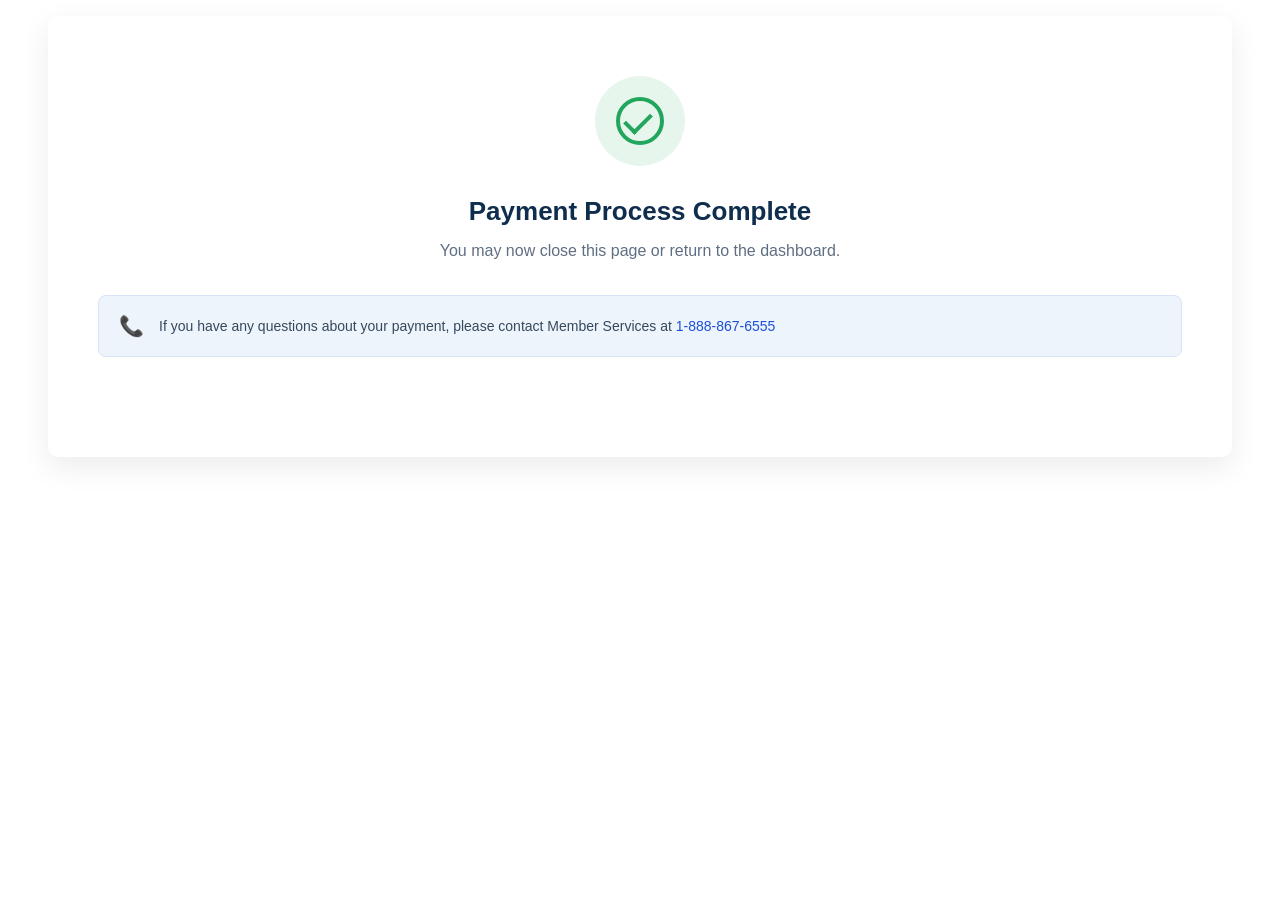
<file: end.html>
<!DOCTYPE html>
<html lang="en">
<head>
<meta charset="UTF-8" />
<meta name="viewport" content="width=device-width, initial-scale=1.0" />
<title>Payment Complete</title>

<style>
    body {
        margin: 1rem 3rem;
        font-family: -apple-system, BlinkMacSystemFont, "Segoe UI", Roboto, Arial, sans-serif;
        /*background-color: #f3f5f9;*/
        display: flex;
        justify-content: center;
        align-items: top;
        height: 90%;
    }

    .card {
        background: #ffffff;
        width: 100%;        
        padding: 60px 50px;
        border-radius: 10px;
        box-shadow: 0 10px 30px rgba(0, 0, 0, 0.08);
        text-align: center;
    }

    .icon-circle {
        width: 90px;
        height: 90px;
        background-color: #e7f6ec;
        border-radius: 50%;
        margin: 0 auto 30px;
        display: flex;
        align-items: center;
        justify-content: center;
    }

    .checkmark {
        width: 40px;
        height: 40px;
        border-radius: 50%;
        border: 4px solid #22a55d;
        position: relative;
    }

    .checkmark::after {
        content: "";
        position: absolute;
        left: 10px;
        top: 6px;
        width: 12px;
        height: 22px;
        border-right: 4px solid #22a55d;
        border-bottom: 4px solid #22a55d;
        transform: rotate(45deg);
    }

    h1 {
        margin: 0 0 15px;
        font-size: 26px;
        color: #0f2d4d;
    }

    .subtitle {
        color: #5f6f82;
        font-size: 16px;
        margin-bottom: 35px;
    }

    .subtitle a {
        color: #1d4ed8;
        text-decoration: none;
        font-weight: 500;
    }

    .info-box {
        background-color: #eef4fb;
        border: 1px solid #d6e4f5;
        border-radius: 8px;
        padding: 18px 20px;
        display: flex;
        align-items: center;
        gap: 15px;
        text-align: left;
        margin-bottom: 40px;
    }

    .info-icon {
        font-size: 20px;
        color: #3b82f6;
    }

    .info-text {
        font-size: 14px;
        color: #34495e;
        line-height: 1.5;
    }

    .info-text a {
        color: #1d4ed8;
        text-decoration: none;
        font-weight: 500;
    }

    .btn {
        background-color: #0f2d4d;
        color: #ffffff;
        padding: 14px 30px;
        font-size: 16px;
        border: none;
        border-radius: 8px;
        cursor: pointer;
        display: inline-flex;
        align-items: center;
        gap: 10px;
        transition: background 0.2s ease;
    }

    .btn:hover {
        background-color: #0b223b;
    }

    .btn span {
        font-size: 18px;
        line-height: 1;
    }
</style>
</head>

<body>

<div class="card">
    <div class="icon-circle">
        <div class="checkmark"></div>
    </div>

    <h1>Payment Process Complete</h1>
    <div class="subtitle">
        You may now close this page or return to the dashboard.
    </div>

    <div class="info-box">
        <div class="info-icon">📞</div>
        <div class="info-text">
            If you have any questions about your payment, please contact Member Services at 
            <a href="tel:18888676555">1-888-867-6555</a>
        </div>
    </div>

    <!--a class="btn" href="/s/member/make-payment" target="_blank">
        <span>✕</span> Close This Page
    </a-->
</div>

</body>

</html>
</file>
